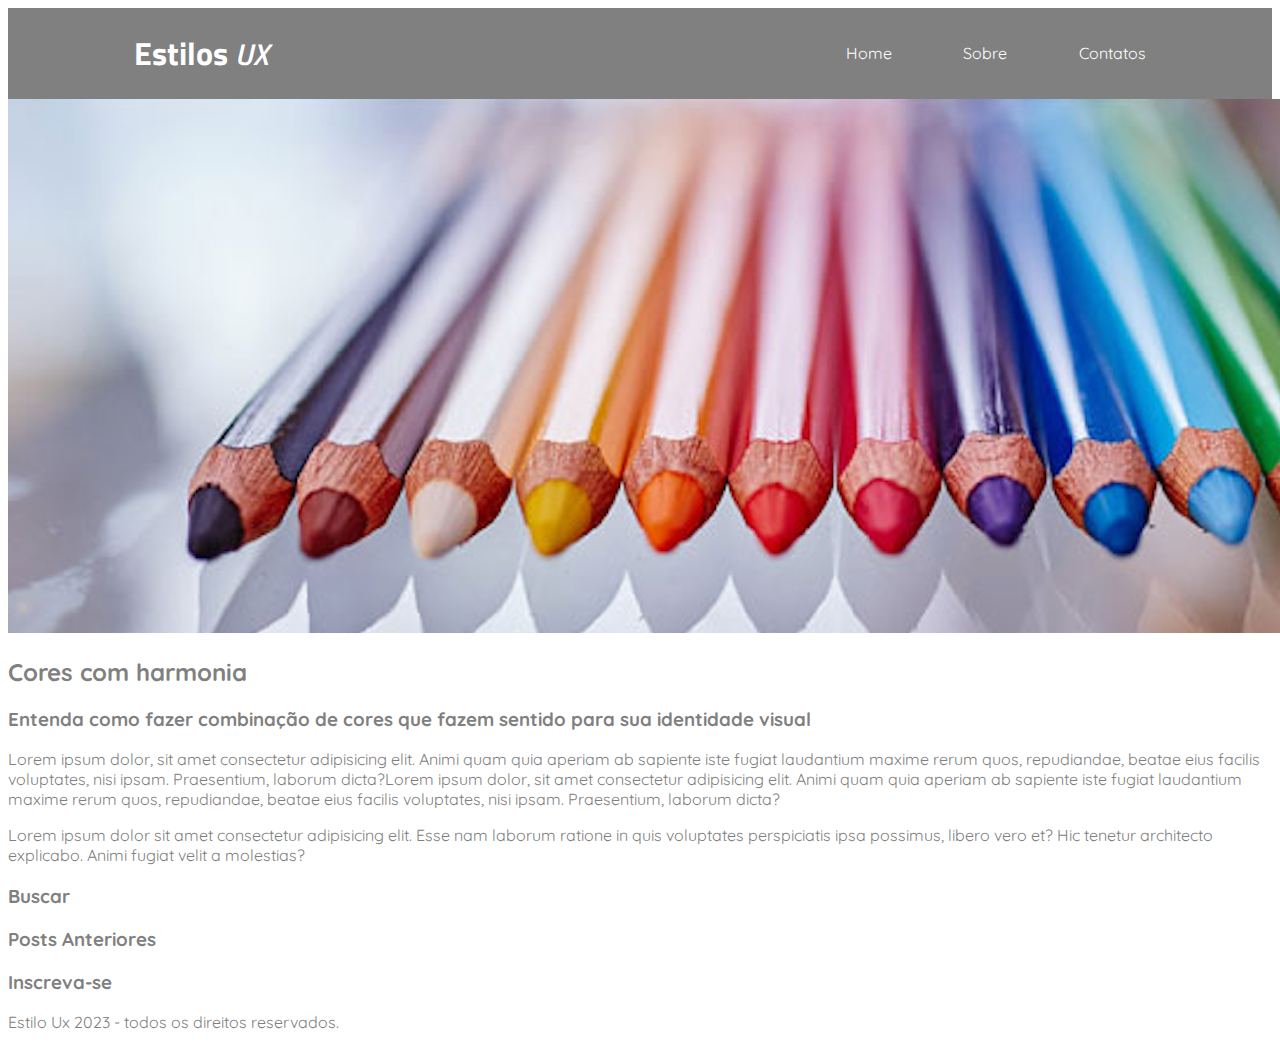
<file: index.html>
<!DOCTYPE html>
<html lang="pt-BR">
<head>
    <meta charset="UTF-8">
    <meta http-equiv="X-UA-Compatible" content="IE=edge">
    <meta name="viewport" content="width=device-width, initial-scale=1.0">
    <title>Estilo Ux</title>

<link rel="stylesheet" href="styles/style.css">

</head>
<body>
    <header>
        <div class="grid-layout header-flex">
            <h1>Estilos <span id="logoux">UX</span></h1>
            <nav>
                <a href="">Home</a>
                <a href="">Sobre</a>
                <a href="">Contatos</a>
            </nav>
        </div>
    </header>

<main>
    <section>
  <img src="images/lapis-de-cor.png" alt="Lápis de cor">

  <h2>Cores com harmonia</h2>

  <h3>Entenda como fazer combinação de cores que fazem sentido para sua identidade visual</h3>

  <p>Lorem ipsum dolor, sit amet consectetur adipisicing elit. Animi quam quia aperiam ab sapiente iste fugiat laudantium maxime rerum quos, repudiandae, beatae eius facilis voluptates, nisi ipsam. Praesentium, laborum dicta?Lorem ipsum dolor, sit amet consectetur adipisicing elit. Animi quam quia aperiam ab sapiente iste fugiat laudantium maxime rerum quos, repudiandae, beatae eius facilis voluptates, nisi ipsam. Praesentium, laborum dicta?</p>
  
  <p>Lorem ipsum dolor sit amet consectetur adipisicing elit. Esse nam laborum ratione in quis voluptates perspiciatis ipsa possimus, libero vero et? Hic tenetur architecto explicabo. Animi fugiat velit a molestias?</p>

    </section>

    <aside>

        <article>
            <h3>Buscar</h3>
        </article> 
        <article>
            <h3>Posts Anteriores</h3>
        </article>
        <article>
            <h3>Inscreva-se</h3>
        </article>

    </aside>
</main>

    <footer> 
        <p>Estilo Ux 2023 - todos os direitos reservados.</p>
    </footer>

</body>
</html>
</file>
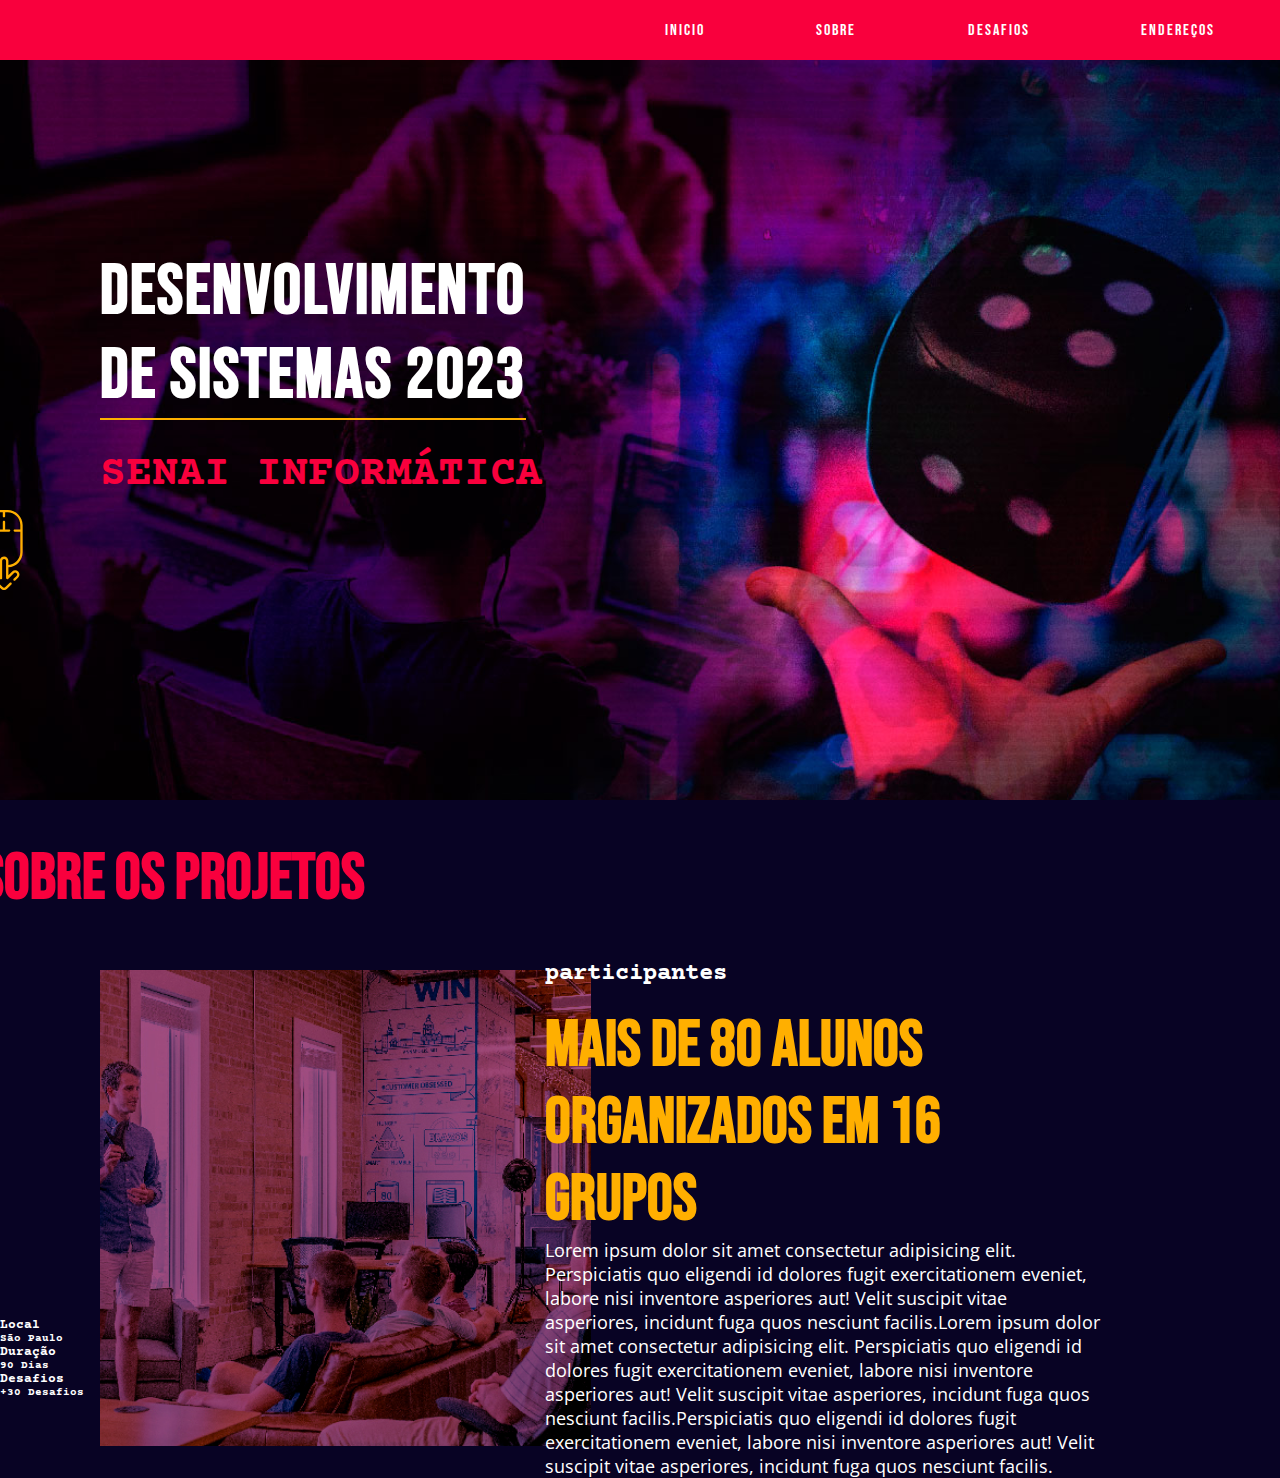
<file: Landing-page aula/index.html>
<!DOCTYPE html>
<html lang="pt-BR">

<head>
    <meta charset="UTF-8">
    <meta http-equiv="X-UA-Compatible" content="IE=edge">
    <meta name="viewport" content="width=device-width, initial-scale=1.0">
    <title>landing page</title>
    <link rel="stylesheet" href="css/style.css">
</head>

<body>
    <header>
        <div class="layout-grid header-flex">
            <nav>
                <a href="">inicio</a>
                <a href="">sobre</a>
                <a href="">desafios</a>
                <a href="">endereços</a>
            </nav>
        </div>
    </header>

    <main>
        <article class="banner">

            <div class="layout-grid banner-flex">

                <div id="bannerinfo">
                    <h1>Desenvolvimento <br> de sistemas 2023</h1>
                    <p>SENAI INFORMÁTICA</p>
                    <div id="info-banner">
                        <img src="./assets/images/assets_/mouse.svg" alt="mouse amarelo">
                    </div>


                </div>
            </div>
        </article>

        <section class="sobre">
            <div class="layout-grid sobre-flex"> 

                <div class="sobrebox">
                <h1 >Sobre os projetos</h1>
                <img id="foto" src="./assets/images/assets_/imagem-seção-sobre.png" alt="sobre">
            </div> 
            
                <div class="participantes">
                        <h3>participantes</h3>
                        <h4>Mais de 80 alunos organizados em 16 grupos</h4>
                        <p>Lorem ipsum dolor sit amet consectetur adipisicing elit. Perspiciatis quo eligendi id dolores fugit exercitationem eveniet, labore nisi inventore asperiores aut! Velit suscipit vitae asperiores, incidunt fuga quos nesciunt facilis.Lorem ipsum dolor sit amet consectetur adipisicing elit. Perspiciatis quo eligendi id dolores fugit exercitationem eveniet, labore nisi inventore asperiores aut! Velit suscipit vitae asperiores, incidunt fuga quos nesciunt facilis.Perspiciatis quo eligendi id dolores fugit exercitationem eveniet, labore nisi inventore asperiores aut! Velit suscipit vitae asperiores, incidunt fuga quos nesciunt facilis.</p>
                </div>
            </div>
         </section>

         <section class="info-box">
                       
            <article id="local">
                <h5>Local</h5>
                <h6>São Paulo</h6>
            </article>

            <article id="duração">
                <h5>Duração</h5>
                <h6>90 Dias</h6>
            </article>

            <article id="desafios">
                <h5>Desafios</h5>
                <h6>+30 Desafios</h6>
            </article>
        
         </section>

    </main>

    <footer>
        <!-- <h3>Copyright © 2020 - Escola Senai de Informática</h3> -->
    </footer>
</body>

</html>
</file>
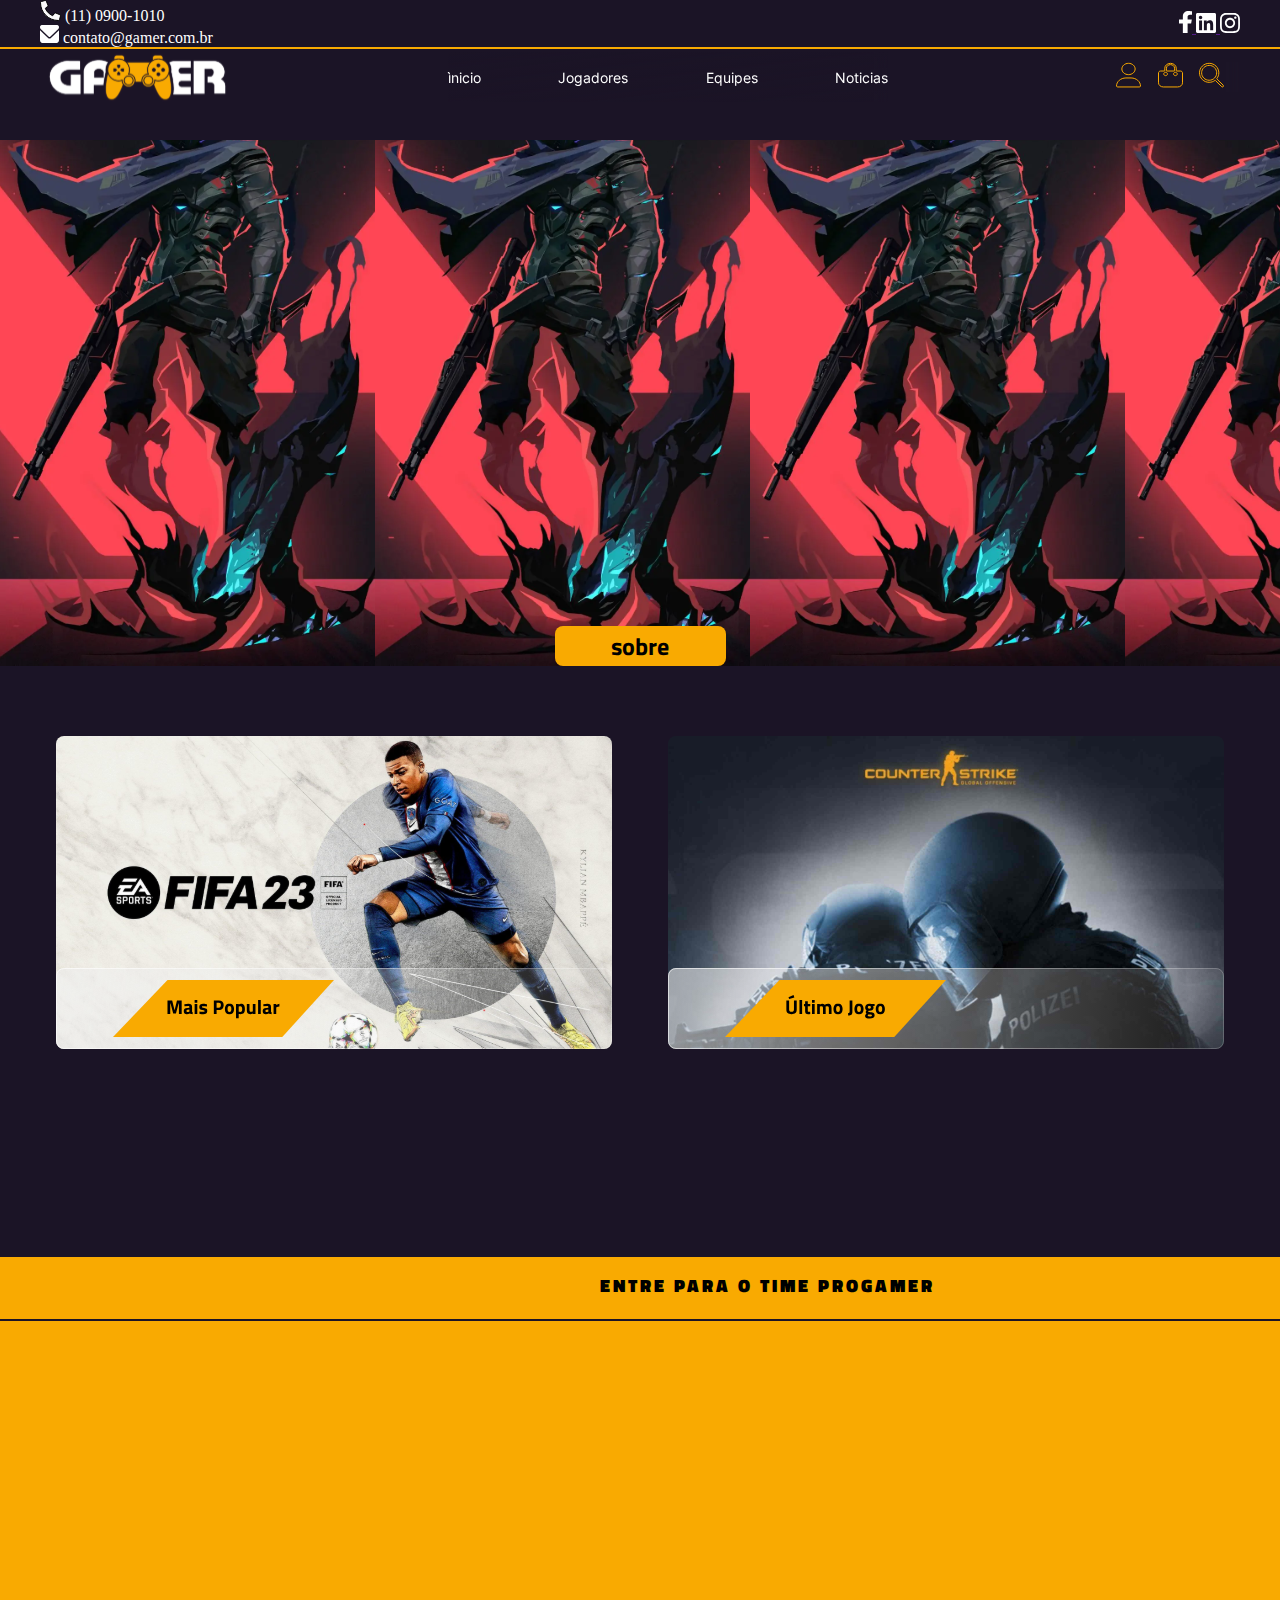
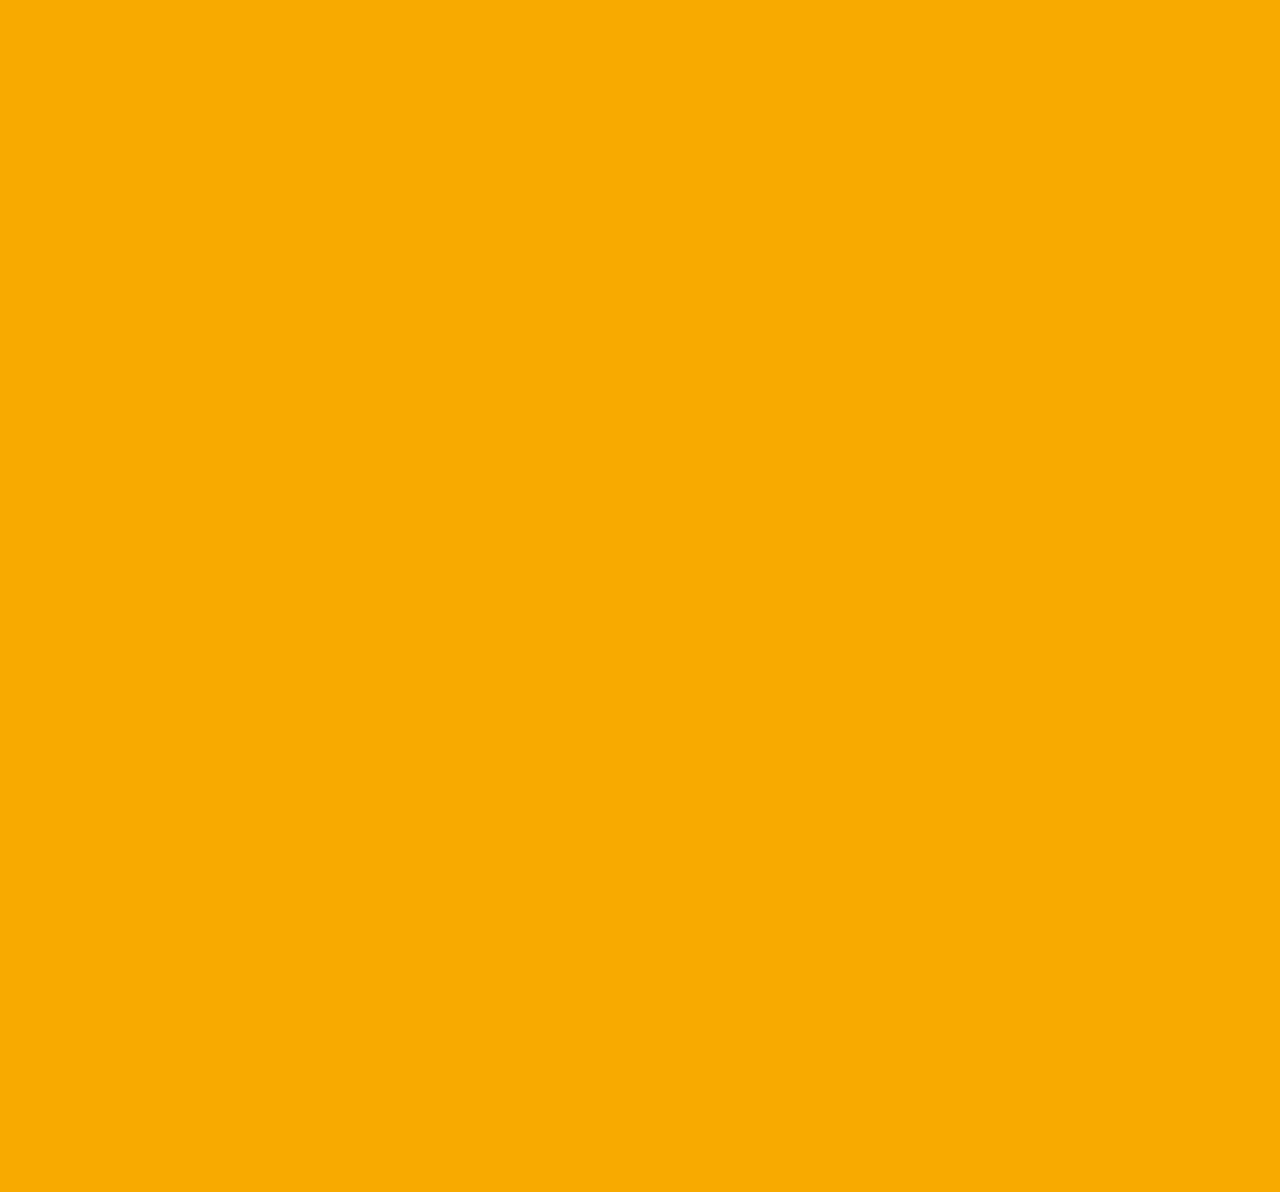
<file: projeto gamer/index.html>
<!DOCTYPE html>
<html lang="pt-BR">

<head>
    <meta charset="UTF-8">
    <meta http-equiv="X-UA-Compatible" content="IE=edge">
    <meta name="viewport" content="width=device-width, initial-scale=1.0">
    <title>Projeto gamer</title>
    <link rel="stylesheet" href="css/style.css">
</head>

<body>
    <main>
        <header>
            <div class="header-top ">
                <div class="layout-grid alinhamento-between-center ">
                    <div class="contatos ">
                        <div class="phone">
                            <img src="assets/icons/icone_telefoneicon telefone.svg" alt="icone do telefone de contato">
                            <span>(11) 0900-1010</span>
                        </div>
                        <div class="mail">
                            <img src="assets/icons/icone_emailicon email.svg" alt="ìcone de email de contato">
                            <span>contato@gamer.com.br</span>
                        </div>
                    </div>

                    <div class="midia-sociais">
                        <a href="">
                            <img src="assets/icons/Vectoricon facebook.svg" alt="imagem link do facebook da empresa">
                        </a>
                        <a href="">
                            <img src="assets/icons/Vectoricon linkedin.svg" alt="imagem link do linkedin da empresa">
                        </a>
                        <a href="">
                            <img src="assets/icons/Vectoricon insta.svg" alt="imagem link do instagram da empresa">
                        </a>

                    </div>
                </div>
            </div>

            <div class="header-bottom">
                <div class="layout-grid alinhamento-between-center">
                    <!--menu hamburger apenas visivel no mobile-->
                    <img class="menu-hamburger" onclick="mostrarMenu()" src="assets/icons/Vectormenu.svg"
                        alt="abre e fecha menu principal">


                    <img class="logo" src="assets/images/logotipo-gamerlogo-desktop.svg"
                        alt="imagem logo tipo gamer com um controle de video game ao centro">

                    <!--visivel apenas no mobile-->
                    <nav class="menu" id="menu">
                        <a href="">ìnicio</a>
                        <a href="">Jogadores</a>
                        <a href="">Equipes</a>
                        <a href="">Noticias</a>

                        <a class="phone">
                            <img src="assets/icons/icone_telefoneicon telefone.svg" alt="icone do telefone de contato">
                            <p>(11) 0900-1010</p>
                        </a>
                        <a class="mail">
                            <img src="assets/icons/icone_emailicon email.svg" alt="ìcone de email de contato">
                            <p>contato@gamer.com.br</p>
                        </a>

                        <div class="midia-sociais">
                            <a href="">
                                <img src="assets/icons/Vectoricon facebook.svg"
                                    alt="imagem link do facebook da empresa">
                            </a>
                            <a href="">
                                <img src="assets/icons/Vectoricon linkedin.svg"
                                    alt="imagem link do linkedin da empresa">
                            </a>
                            <a href="">
                                <img src="assets/icons/Vectoricon insta.svg" alt="imagem link do instagram da empresa">
                            </a>

                        </div>

                    </nav>

                    <!--menu 3 pontinhos apenas visual no mobile-->

                    <img class="menu-pontinhos" onclick="mostrarLateral()" src="assets/icons/Vector3 ponto.svg"
                        alt="icone 3 pontinhos, abre e fecha o menu de usuarios">

                    <div class="menu-usuarios" id="menu-lateral">
                        <a href="">
                            <img src="assets/icons/Vectorusuario.svg" alt="icone de perfil">
                        </a>
                        <a href="">
                            <img src="assets/icons/Vectorbag.svg" alt="icone de bag">
                        </a>
                        <a href="">
                            <img src="assets/icons/Vectorlupa.svg" alt="icone de lupa">
                        </a>

                    </div>
                </div>

            </div>
        </header>
        <section class="banner-principal">

            <h1>liga gamers</h1>
            <a href="" class="btn-sobre">sobre</a>
        </section>

        <section class="sessao-gamer">
            <div class="cards">
                <div class="fifa">
                    <img src="../projeto gamer/assets/images/Group 4fifa.svg" alt="imagem do jogo fifa">
                </div>

                <div>
                    <img src="../projeto gamer/assets/images/Group 3csgo.svg" alt="imagem do jogo cs go">
                </div>
            </div>
        </section>

        <section class="progamer">
            <div class="time">
                <h2>entre para o time progamer</h2>
                <hr id="linhatime">
            </div>
        </section>
    </main>
    <script>
        function mostrarMenu() {
            //pega a navbar pelo id
            document.getElementById("menu").classList.toggle("mostrar-menu")
        }

        function mostrarLateral() {
            document.getElementById("menu-lateral").classList.toggle("mostrarLateral")
        }
    </script>


</body>

</html>
</file>
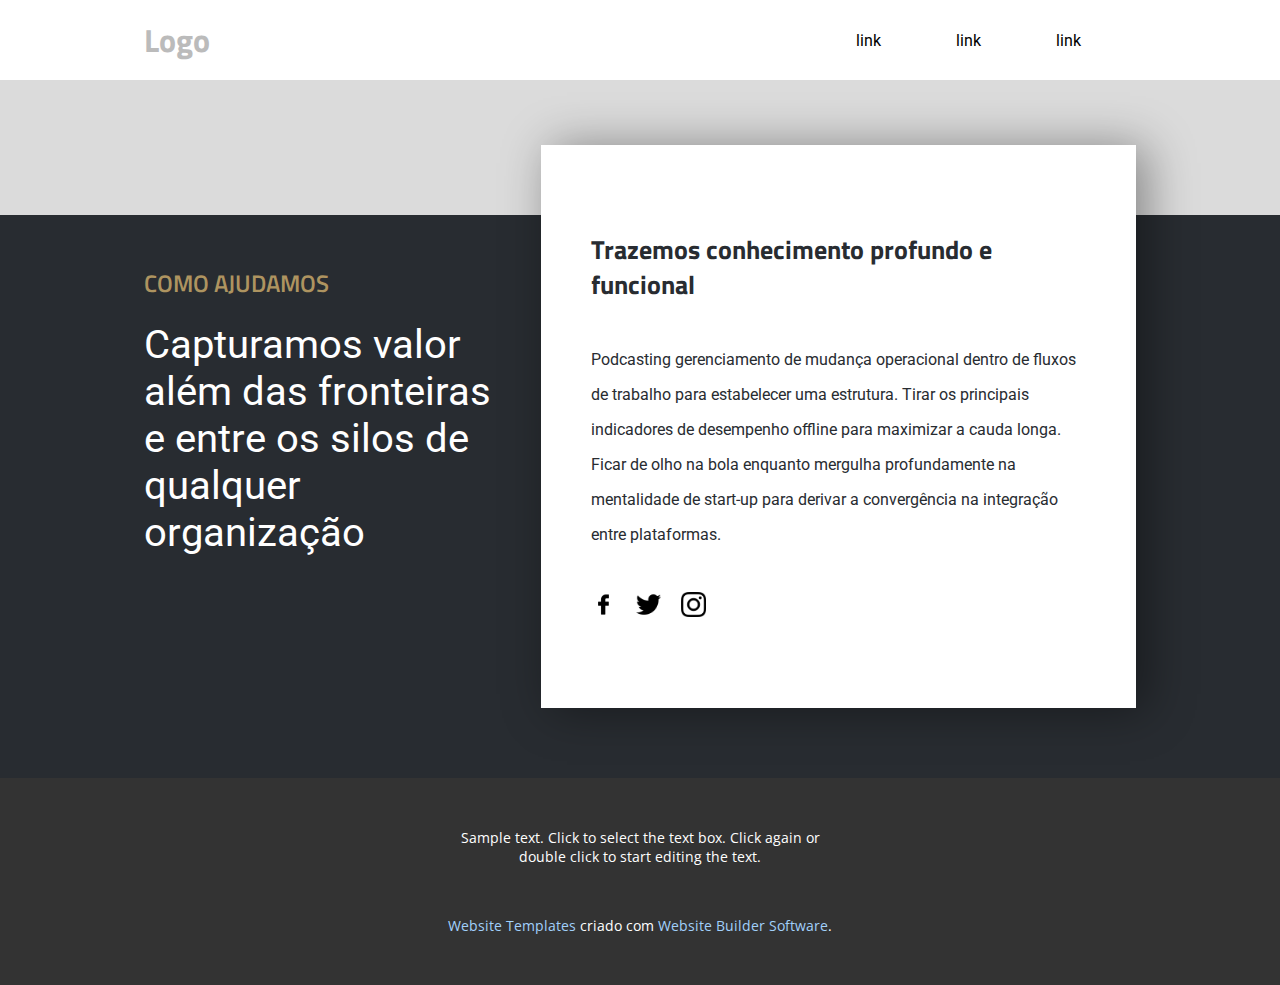
<file: atividade-position/atividade-position.html>
<!DOCTYPE html>
<html lang="pt-BR">

<head>
    <meta charset="UTF-8">
    <meta http-equiv="X-UA-Compatible" content="IE=edge">
    <meta name="viewport" content="width=device-width, initial-scale=1.0">
    <title>Atividade de posicionamento com position css</title>
    <link rel="stylesheet" href="./style/style.css">
</head>

<body>
    <header>
        <div class="container-grid header-flex">
            <h1>Logo</h1>

            <nav>
                <a href="">Link</a>
                <a href="">Link</a>
                <a href="">Link</a>
            </nav>
        </div>
    </header>

    <main>
        <section class="como-ajudamos">
            <div class="container-grid como-ajudamos-flex">
                <div class="ajuda-box">
                    <h2>Como Ajudamos</h2>
                    <p>Capturamos valor além das fronteiras e entre os silos de qualquer organização</p>
                </div>
                <div class="conhecimento-profundo">
                    <h3>Trazemos conhecimento profundo e funcional</h3>
                    <p>Podcasting gerenciamento de mudança operacional dentro de fluxos de trabalho para estabelecer uma
                        estrutura. Tirar os principais indicadores de desempenho offline para maximizar a cauda longa.
                        Ficar de olho na bola enquanto mergulha profundamente na mentalidade de start-up para derivar a
                        convergência na integração entre plataformas.</p>

                    <div class="medias">
                        <a href=""><img src="./assets/facebook.png" alt="Link para o facebook da empresa"></a>
                        <a href=""><img src="./assets/twitter.png" alt="Link para o twitter da empresa"></a>
                        <a href=""><img src="./assets/instagram.png" alt="Link para o instagram da empresa"></a>
                    </div>
                </div>
            </div>

        </section>
    </main>

    <footer>
        <p>Sample text. Click to select the text box. Click again or double click to start editing the text.</p>

        <p><a href="">Website Templates</a> criado com <a href="">Website Builder Software</a>.</p>

        <!-- fonte: https://nicepage.com/pt/css-templates/preview/grupo-de-texto-sobreposto-197724?device=desktop -->
    </footer>
</body>

</html>
</file>
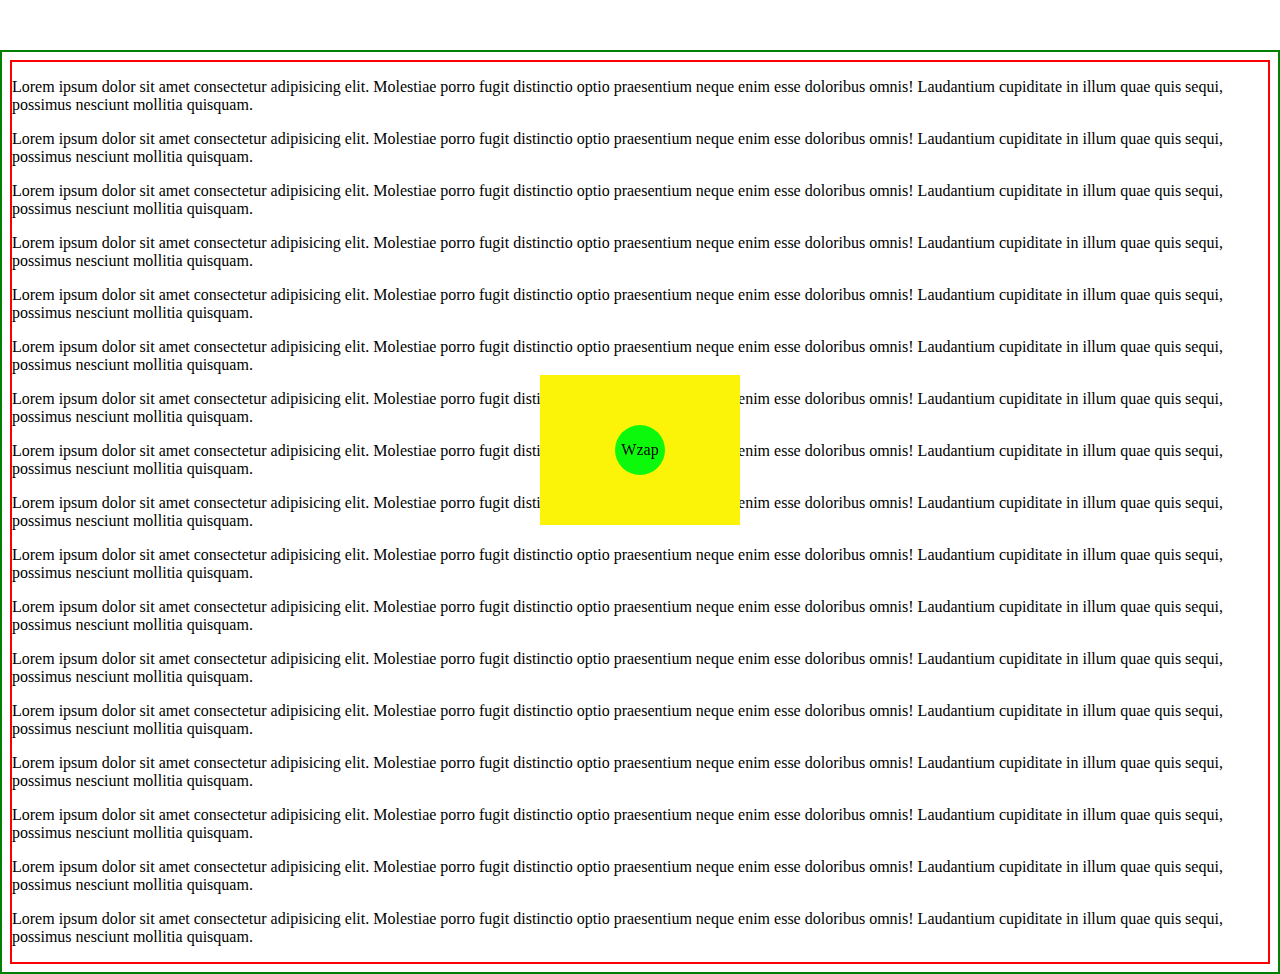
<file: atividade-position/position-fixed.html>
<!DOCTYPE html>
<html lang="en">
<head>
    <meta charset="UTF-8">
    <meta http-equiv="X-UA-Compatible" content="IE=edge">
    <meta name="viewport" content="width=device-width, initial-scale=1.0">
    <title>Document</title>

    <style>
        html {
            border: 2px solid green;
            margin-top: 50px;
        }
        body {
            border: 2px solid red;
        }

        .bolinha {

            position: fixed;
            top: calc(50% - 25px);
            left: calc(50% - 25px);
            z-index: 2;
            

            display: flex;
            justify-content: center;
            align-items: center;

            width: 50px;
            height: 50px;
            border-radius: 50%;

            background-color: rgb(12, 249, 12);
        }


        .retangulo {
            position: fixed;
            top: calc(50% - 75px) ;
            left: calc(50% - 100px);
            z-index: 1;

            width: 200px;
            height: 150px;
            background-color: rgb(251, 243, 8);
        }
    </style>
</head>
<body>
    <div class="bolinha">
        Wzap
    </div>

    <div class="retangulo"></div>


    <p>Lorem ipsum dolor sit amet consectetur adipisicing elit. Molestiae porro fugit distinctio optio praesentium neque enim esse doloribus omnis! Laudantium cupiditate in illum quae quis sequi, possimus nesciunt mollitia quisquam.</p>
    <p>Lorem ipsum dolor sit amet consectetur adipisicing elit. Molestiae porro fugit distinctio optio praesentium neque enim esse doloribus omnis! Laudantium cupiditate in illum quae quis sequi, possimus nesciunt mollitia quisquam.</p>
    <p>Lorem ipsum dolor sit amet consectetur adipisicing elit. Molestiae porro fugit distinctio optio praesentium neque enim esse doloribus omnis! Laudantium cupiditate in illum quae quis sequi, possimus nesciunt mollitia quisquam.</p>
    <p>Lorem ipsum dolor sit amet consectetur adipisicing elit. Molestiae porro fugit distinctio optio praesentium neque enim esse doloribus omnis! Laudantium cupiditate in illum quae quis sequi, possimus nesciunt mollitia quisquam.</p>
    <p>Lorem ipsum dolor sit amet consectetur adipisicing elit. Molestiae porro fugit distinctio optio praesentium neque enim esse doloribus omnis! Laudantium cupiditate in illum quae quis sequi, possimus nesciunt mollitia quisquam.</p>
    <p>Lorem ipsum dolor sit amet consectetur adipisicing elit. Molestiae porro fugit distinctio optio praesentium neque enim esse doloribus omnis! Laudantium cupiditate in illum quae quis sequi, possimus nesciunt mollitia quisquam.</p>
    <p>Lorem ipsum dolor sit amet consectetur adipisicing elit. Molestiae porro fugit distinctio optio praesentium neque enim esse doloribus omnis! Laudantium cupiditate in illum quae quis sequi, possimus nesciunt mollitia quisquam.</p>
    <p>Lorem ipsum dolor sit amet consectetur adipisicing elit. Molestiae porro fugit distinctio optio praesentium neque enim esse doloribus omnis! Laudantium cupiditate in illum quae quis sequi, possimus nesciunt mollitia quisquam.</p>
    <p>Lorem ipsum dolor sit amet consectetur adipisicing elit. Molestiae porro fugit distinctio optio praesentium neque enim esse doloribus omnis! Laudantium cupiditate in illum quae quis sequi, possimus nesciunt mollitia quisquam.</p>
    <p>Lorem ipsum dolor sit amet consectetur adipisicing elit. Molestiae porro fugit distinctio optio praesentium neque enim esse doloribus omnis! Laudantium cupiditate in illum quae quis sequi, possimus nesciunt mollitia quisquam.</p>
    <p>Lorem ipsum dolor sit amet consectetur adipisicing elit. Molestiae porro fugit distinctio optio praesentium neque enim esse doloribus omnis! Laudantium cupiditate in illum quae quis sequi, possimus nesciunt mollitia quisquam.</p>
    <p>Lorem ipsum dolor sit amet consectetur adipisicing elit. Molestiae porro fugit distinctio optio praesentium neque enim esse doloribus omnis! Laudantium cupiditate in illum quae quis sequi, possimus nesciunt mollitia quisquam.</p>
    <p>Lorem ipsum dolor sit amet consectetur adipisicing elit. Molestiae porro fugit distinctio optio praesentium neque enim esse doloribus omnis! Laudantium cupiditate in illum quae quis sequi, possimus nesciunt mollitia quisquam.</p>
    <p>Lorem ipsum dolor sit amet consectetur adipisicing elit. Molestiae porro fugit distinctio optio praesentium neque enim esse doloribus omnis! Laudantium cupiditate in illum quae quis sequi, possimus nesciunt mollitia quisquam.</p>
    <p>Lorem ipsum dolor sit amet consectetur adipisicing elit. Molestiae porro fugit distinctio optio praesentium neque enim esse doloribus omnis! Laudantium cupiditate in illum quae quis sequi, possimus nesciunt mollitia quisquam.</p>
    <p>Lorem ipsum dolor sit amet consectetur adipisicing elit. Molestiae porro fugit distinctio optio praesentium neque enim esse doloribus omnis! Laudantium cupiditate in illum quae quis sequi, possimus nesciunt mollitia quisquam.</p>
    <p>Lorem ipsum dolor sit amet consectetur adipisicing elit. Molestiae porro fugit distinctio optio praesentium neque enim esse doloribus omnis! Laudantium cupiditate in illum quae quis sequi, possimus nesciunt mollitia quisquam.</p>
</body>
</html>
</file>
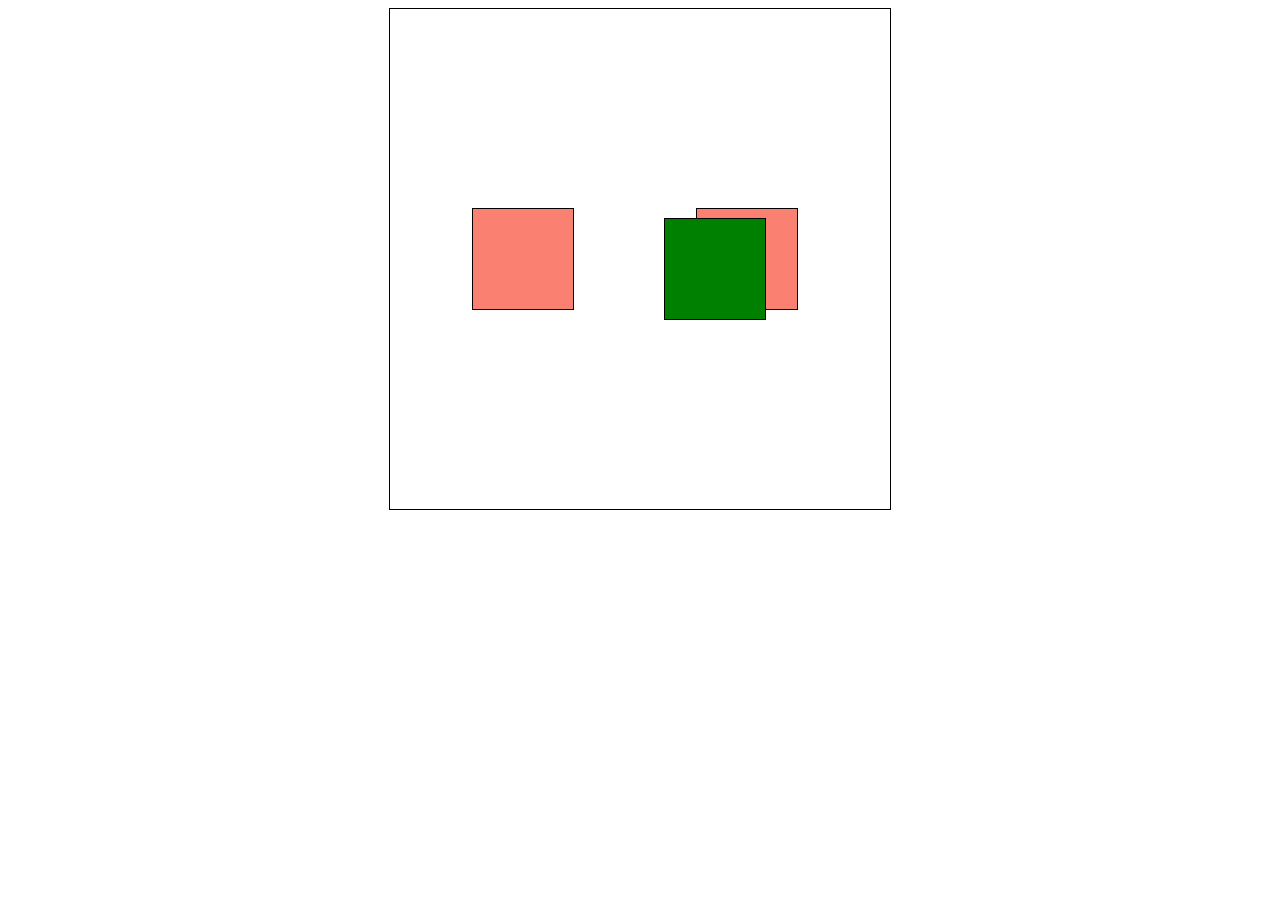
<file: atividade-position/position-relative.html>
<!DOCTYPE html>
<html lang="en">
<head>
    <meta charset="UTF-8">
    <meta http-equiv="X-UA-Compatible" content="IE=edge">
    <meta name="viewport" content="width=device-width, initial-scale=1.0">
    <title>Document</title>
    <style>
        section {
            display: flex;
            justify-content: center;
            align-items: center;

            width: 500px;
            height: 500px;
            margin: 0 auto;
            border: 1px solid black;
        }

        article {
            width: 100px;
            height: 100px;
            margin-right: 10px;
            background-color: salmon;
            border: 1px solid black;
        }

        #diferente {
            position: relative;
            top: 10px;
            left: 80px;
            background-color: green;
        }
    </style>
</head>
<body>
    <section>
        <article></article>
        <article id="diferente"></article>
        <article></article>
    </section>
</body>
</html>
</file>
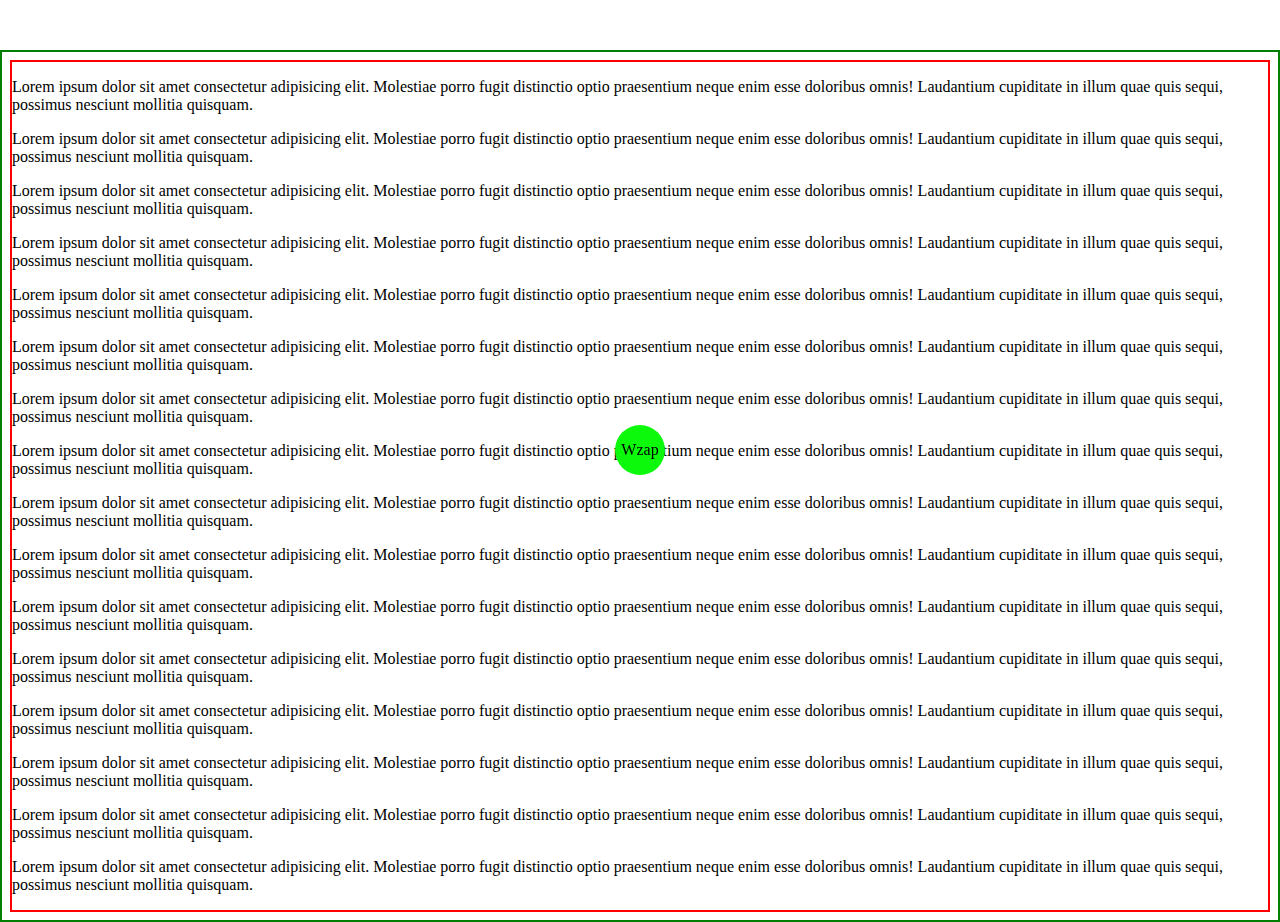
<file: position-aula/position-fixed.html>
<!DOCTYPE html>
<html lang="pt-BR">
<head>
    <meta charset="UTF-8">
    <meta http-equiv="X-UA-Compatible" content="IE=edge">
    <meta name="viewport" content="width=device-width, initial-scale=1.0">
    <title>Document</title>

    <style>
        html {
            border: 2px solid green;
            margin-top: 50px;
        }
        body {
            border: 2px solid red;
        }

        .bolinha {

            position: fixed;    /*referencia viewport*/
            top: calc(50% - 25px);   /*top/bottom*/
            left: calc(50% - 25px);    /*left/rigth*/

            display: flex;
            justify-content: center;
            align-items: center;

            width: 50px;
            height: 50px;
            border-radius: 50%;

            background-color: rgb(12, 249, 12);
        }


        
    </style>
</head>
<body>
    <div class="bolinha">
        Wzap
    </div>

    <p>Lorem ipsum dolor sit amet consectetur adipisicing elit. Molestiae porro fugit distinctio optio praesentium neque enim esse doloribus omnis! Laudantium cupiditate in illum quae quis sequi, possimus nesciunt mollitia quisquam.</p>
    <p>Lorem ipsum dolor sit amet consectetur adipisicing elit. Molestiae porro fugit distinctio optio praesentium neque enim esse doloribus omnis! Laudantium cupiditate in illum quae quis sequi, possimus nesciunt mollitia quisquam.</p>
    <p>Lorem ipsum dolor sit amet consectetur adipisicing elit. Molestiae porro fugit distinctio optio praesentium neque enim esse doloribus omnis! Laudantium cupiditate in illum quae quis sequi, possimus nesciunt mollitia quisquam.</p>
    <p>Lorem ipsum dolor sit amet consectetur adipisicing elit. Molestiae porro fugit distinctio optio praesentium neque enim esse doloribus omnis! Laudantium cupiditate in illum quae quis sequi, possimus nesciunt mollitia quisquam.</p>
    <p>Lorem ipsum dolor sit amet consectetur adipisicing elit. Molestiae porro fugit distinctio optio praesentium neque enim esse doloribus omnis! Laudantium cupiditate in illum quae quis sequi, possimus nesciunt mollitia quisquam.</p>
    <p>Lorem ipsum dolor sit amet consectetur adipisicing elit. Molestiae porro fugit distinctio optio praesentium neque enim esse doloribus omnis! Laudantium cupiditate in illum quae quis sequi, possimus nesciunt mollitia quisquam.</p>
    <p>Lorem ipsum dolor sit amet consectetur adipisicing elit. Molestiae porro fugit distinctio optio praesentium neque enim esse doloribus omnis! Laudantium cupiditate in illum quae quis sequi, possimus nesciunt mollitia quisquam.</p>
    <p>Lorem ipsum dolor sit amet consectetur adipisicing elit. Molestiae porro fugit distinctio optio praesentium neque enim esse doloribus omnis! Laudantium cupiditate in illum quae quis sequi, possimus nesciunt mollitia quisquam.</p>
    <p>Lorem ipsum dolor sit amet consectetur adipisicing elit. Molestiae porro fugit distinctio optio praesentium neque enim esse doloribus omnis! Laudantium cupiditate in illum quae quis sequi, possimus nesciunt mollitia quisquam.</p>
    <p>Lorem ipsum dolor sit amet consectetur adipisicing elit. Molestiae porro fugit distinctio optio praesentium neque enim esse doloribus omnis! Laudantium cupiditate in illum quae quis sequi, possimus nesciunt mollitia quisquam.</p>
    <p>Lorem ipsum dolor sit amet consectetur adipisicing elit. Molestiae porro fugit distinctio optio praesentium neque enim esse doloribus omnis! Laudantium cupiditate in illum quae quis sequi, possimus nesciunt mollitia quisquam.</p>
    <p>Lorem ipsum dolor sit amet consectetur adipisicing elit. Molestiae porro fugit distinctio optio praesentium neque enim esse doloribus omnis! Laudantium cupiditate in illum quae quis sequi, possimus nesciunt mollitia quisquam.</p>
    <p>Lorem ipsum dolor sit amet consectetur adipisicing elit. Molestiae porro fugit distinctio optio praesentium neque enim esse doloribus omnis! Laudantium cupiditate in illum quae quis sequi, possimus nesciunt mollitia quisquam.</p>
    <p>Lorem ipsum dolor sit amet consectetur adipisicing elit. Molestiae porro fugit distinctio optio praesentium neque enim esse doloribus omnis! Laudantium cupiditate in illum quae quis sequi, possimus nesciunt mollitia quisquam.</p>
    <p>Lorem ipsum dolor sit amet consectetur adipisicing elit. Molestiae porro fugit distinctio optio praesentium neque enim esse doloribus omnis! Laudantium cupiditate in illum quae quis sequi, possimus nesciunt mollitia quisquam.</p>
    <p>Lorem ipsum dolor sit amet consectetur adipisicing elit. Molestiae porro fugit distinctio optio praesentium neque enim esse doloribus omnis! Laudantium cupiditate in illum quae quis sequi, possimus nesciunt mollitia quisquam.</p>
</file>
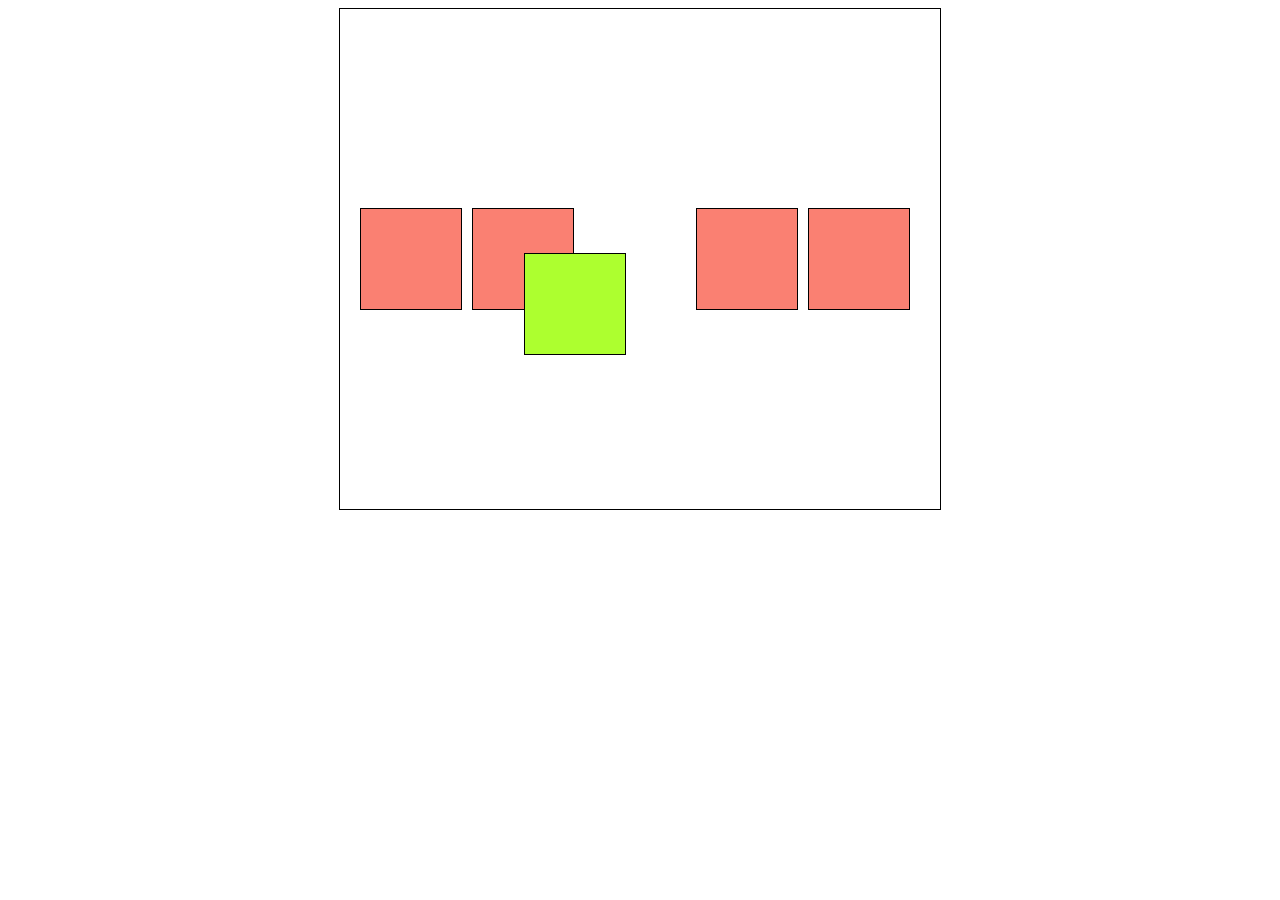
<file: position-aula/position-relative.html>
<!DOCTYPE html>
<html lang="en">
<head>
    <meta charset="UTF-8">
    <meta http-equiv="X-UA-Compatible" content="IE=edge">
    <meta name="viewport" content="width=device-width, initial-scale=1.0">
    <title>Document</title>
    <style>
        section {
            display: flex;
            justify-content: center;
            align-items: center;


            width: 600px;
            height: 500px;
            border: 1px solid black;
            margin: 0 auto;
        }

        section article {
            width: 100px;
            height: 100px;

            margin-right: calc(500px - 490px);

            background-color: salmon;
            border: 1px solid black;
        }

        #diferente {
            position: relative;
            top: 45px;
            right: 60px;
            background-color: greenyellow;
        }
    </style>
</head>
<body>
    <section>
        <article></article>
        <article></article>
        <article id="diferente"></article>
        <article></article>
        <article></article>
    </section>

</body>
</html>
</file>
<file: styles/style.css>
@import url('https://fonts.googleapis.com/css2?family=Quicksand&family=Titillium+Web:ital,wght@0,200;1,600&display=swap');

/*font-family: 'Quicksand', sans-serif;
font-family: 'Titillium Web', sans-serif;
*/

body {
    font-family: 'Quicksand', sans-serif;
    color: grey;
}

header {
    background-color: grey;
}

header .grid-layout{
    width: 80%;
    margin: 0 auto;
    /* background-color: yellowgreen; */
}

header .header-flex {
    display: flex;
    justify-content: space-between;
}

header h1 {
    color: white;
    font-family: 'Titillium Web', sans-serif;
}

header h1 #logoux{

    font-family: 'Titillium Web', sans-serif;
    text-transform: uppercase;
    font-style: italic;
    font-weight: 600;
    font-size: 30px;
}

header nav {
    display: flex;
    justify-content: space-between;
    align-items: center;
    width: 300px;

}

header nav a {
    color: white;
    text-decoration: none;
}
</file>
<file: Landing-page aula/css/style.css>
@font-face {
    font-family: "bebas-neue";
    src: url(../assets/fonts/bebas-neue/BebasNeue-Regular.ttf);
}

@font-face {
    font-family: "courier";
    src: url(../assets/fonts/CourierPrime-Bold.ttf);
}

@font-face {
    font-family: "sans";
    src: url(../assets/fonts/OpenSans-VariableFont_wdth\,wght.ttf);
}

* {
    /* reset css */
    margin: 0;
    padding: 0;
    box-sizing: border-box;
}

.layout-grid {
    width: 100%;
    height: 100%;
    max-width: 1200px;
    margin: 0 auto;
}


/* cabecalho */

header {
    background-color: #f9003d;
    height: 60px;
}

header .header-flex {
    display: flex;
    justify-content: flex-end;
    align-items: center;
    height: 60px;
}

header nav {
    display: flex;
    justify-content: space-between;
    width: 600px;
}

header nav a {
    padding: 15px 25px;
    border-radius: 5px;
    font-family: "bebas-neue";
    color: white;
    text-decoration: none;
    letter-spacing: 2px;
    text-transform: uppercase;
}


/* efeito do botao quando passa em cima */

header nav a:hover {
    background-color: white;
    color: #f9003d;
}


/* main */

main .banner {
    background-image: url(../assets/images/assets_/imagem-fundo-banner.png);
    background-color: #080324;
    width: 100%;
    height: 740px;
    color: white;
    background-repeat: no-repeat;
    background-size: cover;
    background-position: bottom;
}

main article h1 {
    display: flex;
    position: absolute;
    top: 250px;
    left: 100px;
    font-family: "bebas-neue";
    color: white;
    font-size: 70px;
    letter-spacing: 2px;
    border-bottom: 2px solid #ffaf00;
}

main p {
    display: flex;
    position: absolute;
    top: 450px;
    left: 100px;
    font-family: "courier";
    font-size: 43px;
    color: #f9003d;
}

main .banner #info-banner {
    display: flex;
    position: relative;
    top: 450px;
    left: -55px;
    /* border: 2px solid yellow; */
    width: 550px;
}

/*cor de fundo*/

body {
    background-color: #080324;
    color: white;
    font-family: "courier";
    font-size: 16px;
}

/* section */

main section h1 {
    display: flex;
    position: relative;
    top: 40px;
    left: -60px;
    font-family: "bebas-neue";
    font-size: 64px;
    color: #f9003d;
}

.sobre .sobre-flex {
    display: flex;
}

main .participantes p {
    display: flex;
    position: relative;
    top: 160px; 
    left:120px ;
    color: white;
    font-family: "sans";
    font-size: 18px;
    width: 557px;
}


main section #foto {
    display: flex;
    position:absolute;
    top: 970px;
    left: 100px;
}

.sobre .sobre-flex .participantes h3 {
    display: flex;
    position: relative;
    top: 160px;
    left: 120px;
    margin-bottom: 20px;
    font-family: "courier";
    font-weight: bold;
    font-size: 24px;
}

main .participantes h4 {
    display: flex;
    position: relative;
    top: 160px;
    left: 120px;
    color: #ffaf00;
    font-family: "bebas-neue";
    font-size: 64px;
    width: 557px;
}

/* info box */
</file>
<file: projeto gamer/css/style.css>
/* import de fonts */
@font-face {
    font-family: inter;
    src: url(../assets/fontes/Inter-VariableFont_slnt\,wght.ttf);
}

@font-face {
    font-family: titiblack;
    src: url(../assets/fontes/TitilliumWeb-Black.ttf);
}

@font-face {
    font-family: titibold;
    src: url(../assets/fontes/TitilliumWeb-Bold.ttf);
}

/*reset*/
* {
    margin: 0;
    padding: 0;
    box-sizing: border-box;
}

/*classe genèrica*/
.layout-grid {
    width: 90%;
    height: 100%;
    margin: 0 auto;
    /* border: 1px solid salmon;*/
}

.mostrar-menu {
    left: 0 !important;
}

body {
    color: white;

}


/*header*/
/*mobile first*/
header {
    position: fixed;
    width: 100vw;
    height: 140px;
    z-index: 100;
    background-color: #1B1426;
    top: 0;
    left: 0;
}


header .header-top {
    display: block;
    border-bottom: 2px solid #f9aa01;
    display: flex;
    justify-content: space-between;
    align-items: center;
}

header .header-top .contatos {
    width: 420px;
}

/*menu lateral*/
header .header-bottom nav {
    position: fixed;
    top: 60px;
    z-index: 100;
    left: -80vw;
    display: flex;
    flex-direction: column;
    width: 80vw;
    height: calc(100vh - 60px);
    padding-bottom: 0px;
    background-image: linear-gradient(to right bottom, rgba(27, 20, 38, 0.7),
            rgba(27, 20, 38, 0.4));
    backdrop-filter: blur(6px);

    transition: left 0.5s;
}

header .header-bottom nav>a {
    display: flex;
    justify-content: center;
    align-items: center;
    gap: 28px;
    padding: 0;
    color: white;
    text-decoration: none;
    font-size: 14px;
    font-family: inter;
}

header .header-bottom nav a:last-of-type {
    border-bottom: none;
}

header .header-bottom nav .midia-sociais {
    display: flex;
    position: absolute;
    bottom: 20px;
    left: 0;
    width: 100%;

    justify-content: center;
    gap: 20px;
}

/*menu de usuario*/
header .menu-usuarios {
    display: flex;
    position: fixed;
    flex-direction: column;
    top: 60px;
    right: -80px;
    background-image: linear-gradient(to right bottom, rgba(27, 20, 38, 0.7),
            rgba(27, 20, 38, 0.4));
    backdrop-filter: blur(6px);
    width: 66px;
    height: 170px;
    justify-content: space-evenly;
    align-items: center;

    transition: right 0.5s;
}

.alinhamento-between-center {
    display: flex;
    justify-content: space-between;
    align-items: center;
}

.mostrarLateral {
    right: 0 !important;
}

/*main*/
.banner-principal {
    background-image: url(../assets/images/valorant-pergunte-3-scaled\ 1liga-gamers-m.svg);
    background-size: contain;
    width: 100%;
    height: 606px;
    margin-top: 60px;
    left: 0;
    display: flex;
    flex-direction: column;
    justify-content: space-between;
    align-items: center;
}

section h1 {
    display: flex;

    font-family: titiblack;
    font-size: 40px;
    text-transform: capitalize;
    color: white;
    text-shadow: 0px 0px 7px #FD4255;

}

.banner-principal a {
    text-decoration: none;
    width: 171px;
    height: 40px;
    background-color: #f9aa01;
    border-radius: 8px;
    color: black;
    font-size: 24px;
    display: flex;
    justify-content: center;
    align-items: center;
    font-family: titibold;
}

/* section .btn-sobre {
    display: flex;
   
   
} */

/*card-box*/
.sessao-gamer {
    background-color: #1B1426;
    width: 100%;
    height: 591px;
    background-size: cover;
}

.cards {
    display: flex;
    justify-content: space-evenly;
    flex-direction: row;
    padding-top: 70px;

}

/*info-box*/
.progamer {
    background-color: #f9aa01;
    width: 100%;
    height: 1535px;
    top: 0;
    left: 0;
    background-size: cover;
}

.time h2 {
    width: 100%;
    height: 62px;
    color: black;
    font-size: 18px;
    font-family: titiblack;
    /* padding-top: 82px; */
    letter-spacing: 3px;
    text-transform: uppercase;

    display: flex;
    position: relative;
    top: 15px;
    left: 600px;
    background-size: cover;
}

/* Tablets >= 768px */
@media screen and (min-width: 768px) {}

/* Desktop >= 1200px*/
@media screen and (min-width: 1200px) {
    .layout-grid {
        width: 100%;
        max-width: 1200px;
    }

    /* esconde os elementos desnecessários */
    header .header-bottom .menu-hamburger,
    header .header-bottom .menu-pontinhos,
    header .header-bottom nav .phone,
    header .header-bottom nav .mail,
    header .header-bottom nav .midia-sociais {
        display: none;
    }


    header .header-bottom nav {
        position: static;
        width: 440px;
        height: 50px;
        flex-direction: row;
        align-items: center;
        /*background-color: red;*/
        justify-content: space-between;
    }

    header .header-bottom .menu-usuarios {
        position: static;
        width: 140px;
        flex-direction: row;
        height: auto;
        background-color: transparent;
        background-image: none;
    }
}

#linhatime {
    border: 1px #1B1426 solid;
}
</file>
<file: atividade-position/style/style.css>
/* imports */
@import url('https://fonts.googleapis.com/css2?family=Open+Sans:wght@300;400&family=Roboto&family=Titillium+Web:wght@400;600;700&display=swap');




* {
    margin: 0;
    padding: 0;
    box-sizing: border-box;
}

/* Classes Genéricas */
.container-grid {
    width: 100%;
    max-width: 992px;
    margin: 0 auto;
}

body {
    font-family: 'Roboto', sans-serif;
    background-color: #dbdbdb;
}

/********************** HEADER **********************/
header {
    background-color: white;
}
header .header-flex {
    height: 80px;
    display: flex;
    justify-content: space-between;
    align-items: center;
}

header h1 {
    color: #BBBBBB;
    font-family: 'Titillium Web', sans-serif;
}

header nav {
    width: 300px;
    display: flex;
    justify-content: space-between;
    align-items: center;
}
header nav a {
    width: 100px;
    padding: 20px;
    color: black;
    text-decoration: none;
    text-transform: lowercase;
    transition: color .4s, margin .4s;
}

header nav a:hover {
    color: #BBBBBB;
    margin: -2px -2px auto auto;
}


/********************** MAIN **********************/

section.como-ajudamos {
    
    height: 563px;
    margin-top: 135px;
    margin-bottom: 0;
    background-color: #282C31;
    color: white;
}
section .como-ajudamos-flex {
    display: flex;
    justify-content: space-between;
}

section .ajuda-box {
    width: 35%;
}

section .ajuda-box h2 {
    margin-top: 50px;
    text-transform: uppercase;
    font-family: 'Titillium Web', sans-serif;
    font-weight: 600;
    color: #ae9460;
}

section .ajuda-box p {
    font-size: 40px;
    margin-top: 20px;
}

section .conhecimento-profundo {

    display: flex;
    flex-direction: column;
    justify-content: center;
    padding: 30px 50px;
    width: 60%;
    max-width: 595px;
    height: 563px;
    background-color: white;
    color: #282C31;

    box-shadow: 10px 2px 45px rgba(0, 0, 0, .4);

    position: relative;
    bottom: 70px;
    left: 0px;
}

section .conhecimento-profundo h3 {
    font-family: 'Titillium Web', sans-serif;
    font-size: 26px;
    font-weight:  700;
    line-height: 35px;
}

section .conhecimento-profundo p {
    margin-top: 40px;
    line-height: 35px;
}


section .medias {
    display: flex;
}


section .medias img {
    /* usar font-awesome */
    width: 25px;
    margin-top: 40px;
    margin-right: 20px;
    
    color: white;
}

/********************** FOOTER **********************/

footer {
    font-family: 'Open Sans', sans-serif;
    background-color: #333333;
    padding: 50px 0;
    color: white;
}

footer p {
    width: 400px;
    margin: 0 auto;

    font-size: 14px;
    text-align: center;
}

footer p:first-of-type {
    margin-bottom: 50px;
}

footer a {
    color: #A1D0FB;
    text-decoration: none;
}
</file>
